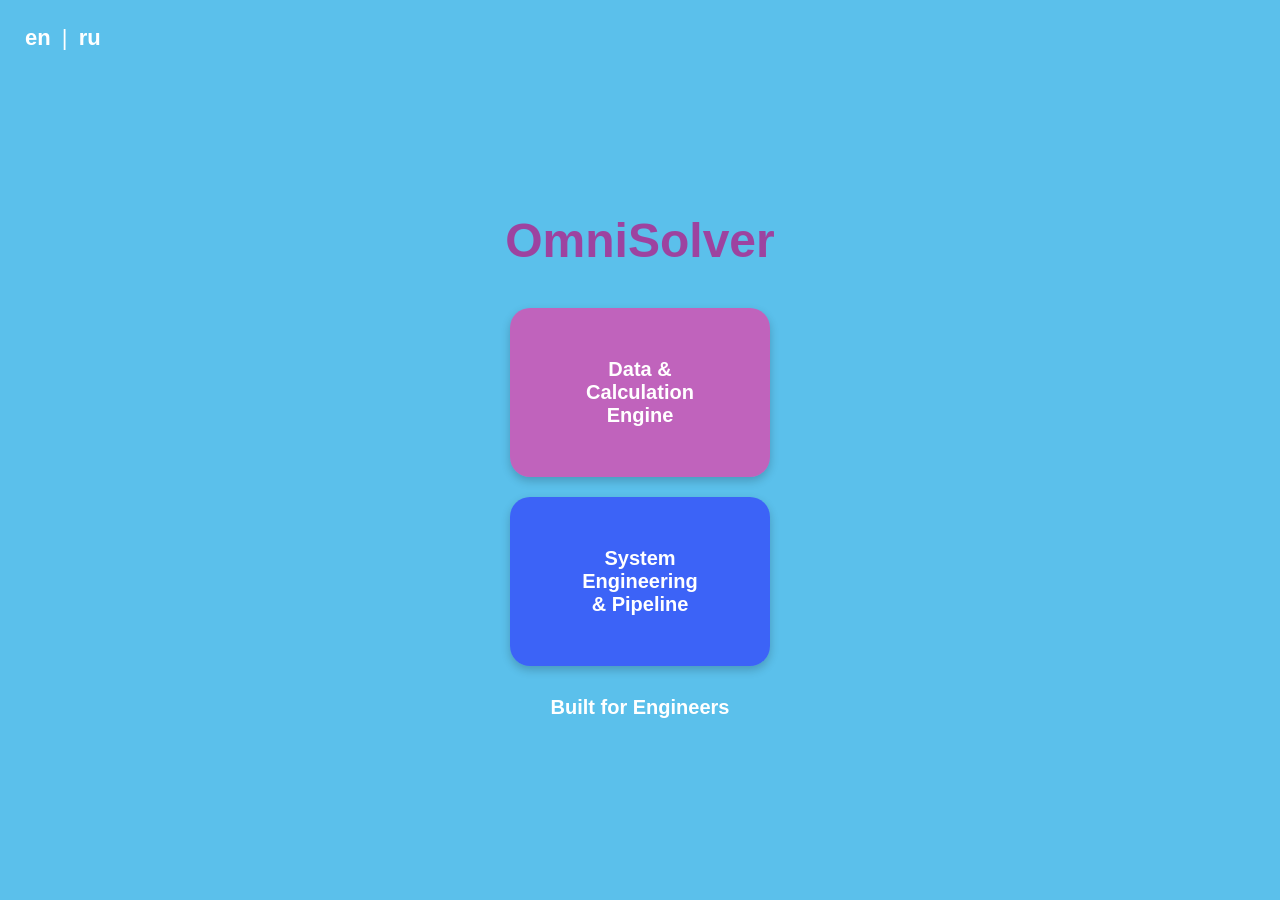
<file: index.html>
<!DOCTYPE html>
<html lang="ru">
<head>
    <meta charset="UTF-8">
    <meta name="viewport" content="width=device-width, initial-scale=1.0">
    <title>OmniSolver</title>
    <link rel="stylesheet" href="style.css">
</head>
<link rel="icon" type="image/png" href="OmniSolver.png">
<link rel="icon" href="OmniSolver.png">

<body>

    <div class="main-screen">
       <div class="lang-switch" translate="no">
    <div id="google_translate_element" style="display:none;"></div>
    <button onclick="translatePage('en')">en</button> | 
    <button onclick="translatePage('ru')">ru</button>
</div>

        <h1 class="logo notranslate">OmniSolver</h1>

    <a href="engine.html" class="block block-engine"> 
        <p>Data &<br>Calculation<br>Engine</p>
    </a>

    <a href="pipeline.html" class="block block-pipeline"> 
        <p>System<br>Engineering<br>& Pipeline</p>
    </a>

        <div class="footer">Built for Engineers</div>
    </div>

    <script src="script.js"></script>
</body>
</html>
</file>
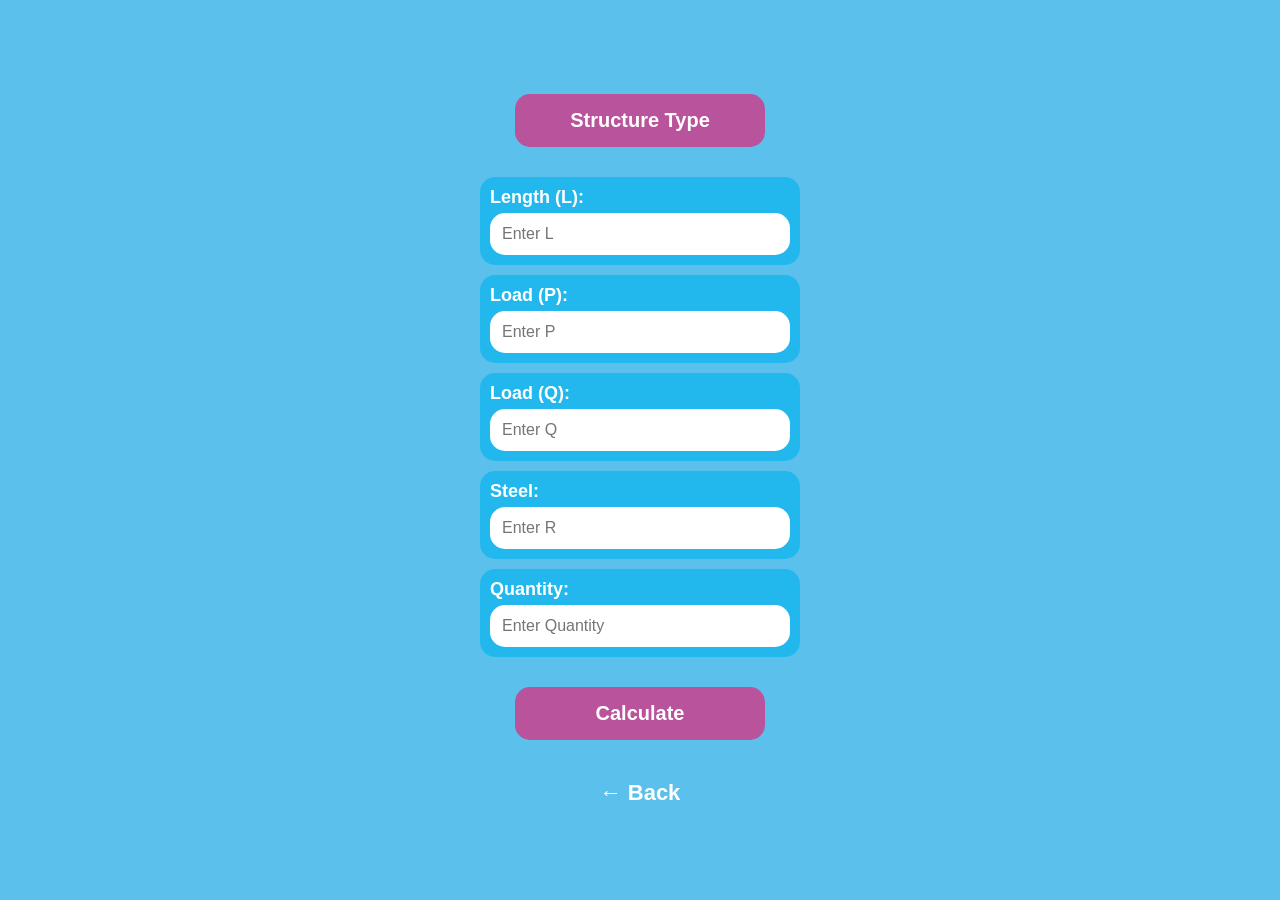
<file: engine.html>
<!DOCTYPE html>
<html lang="ru">
<head>
    <meta charset="UTF-8">
    <meta name="viewport" content="width=device-width, initial-scale=1.0">
    <title>Data & Calculation Engine</title>
    <link rel="stylesheet" href="style.css">
</head>
<body>

    <div class="main-screen">
        <div class="dropdown">
            <button class="dropdown-btn" onclick="toggleMenu()">Structure Type</button>
            <div class="dropdown-content" id="dropdownMenu">
                <a href="#" onclick="selectStructure('Structural Sections')">Structural Sections</a>
                <a href="#" onclick="selectStructure('Hollow Sections')">Hollow Sections</a>
                <a href="#" onclick="selectStructure('Pipes & Tubes')">Tubular Products</a>
                <a href="#" onclick="selectStructure('Bars & Long Products')">Bars & Long Products</a>
                <a href="#" onclick="selectStructure('Plates & Sheets')">Plates & Sheets</a>
            </div>
        </div>

        <div class="input-wrapper">
            <div class="input-label">Length (L):</div>
            <input type="number" id="length" class="input-field" placeholder="Enter L">
        </div>

        <div class="input-wrapper">
            <div class="input-label">Load (P):</div>
            <input type="number" id="loadP" class="input-field" placeholder="Enter P">
        </div>

        <div class="input-wrapper">
            <div class="input-label">Load (Q):</div>
            <input type="number" id="loadQ" class="input-field" placeholder="Enter Q">
        </div>

        <div class="input-wrapper">
            <div class="input-label">Steel:</div>
            <input type="number" id="steel" class="input-field" placeholder="Enter R">
        </div>

        <div class="input-wrapper">
            <div class="input-label">Quantity:</div>
            <input type="number" id="quantity" class="input-field" placeholder="Enter Quantity">
        </div>

        <button class="calculate-btn" onclick="calculate()">Calculate</button>

        <!-- Вынос кнопки Back отдельно, а кнопка margin-top больше по размеру -->
        <div class="back-wrapper">
            <a href="index.html" class="back-button">← Back</a>
        </div>

        <div id="waitScreen" class="wait-screen" style="display:none;">
            <div class="wait-box"><p>Wait...</p></div>
        </div>

        <div id="resultScreen" class="result-screen" style="display:none;">
    <div class="result-box">
        <h2>Result</h2>
        <p id="verdictText" class="verdict">Pass</p>
        <div class="result-item">
    <span class="result-label">Mmax:</span>
    <span class="result-value" id="mmaxValue">0</span>
</div>
<div class="result-item">
    <span class="result-label">Qmax:</span>
    <span class="result-value" id="qmaxValue">0</span>
</div>
<div class="result-item">
    <span class="result-label">Stress:</span>
    <span class="result-value" id="stressValue">0</span>
</div>
<div class="result-item">
    <span class="result-label">Allowable Stress:</span>
    <span class="result-value" id="allowableValue">0</span>
</div>
        <button class="save-btn" onclick="saveResult()">Save</button>
        <button class="no-btn" onclick="closeResult()">No</button>
            </div> <!-- закрывает result-box -->
        </div> <!-- закрывает resultScreen -->
    </div> <!-- закрывает main-screen -->
    <script src="script.js"></script>
</body>
</html>
</file>
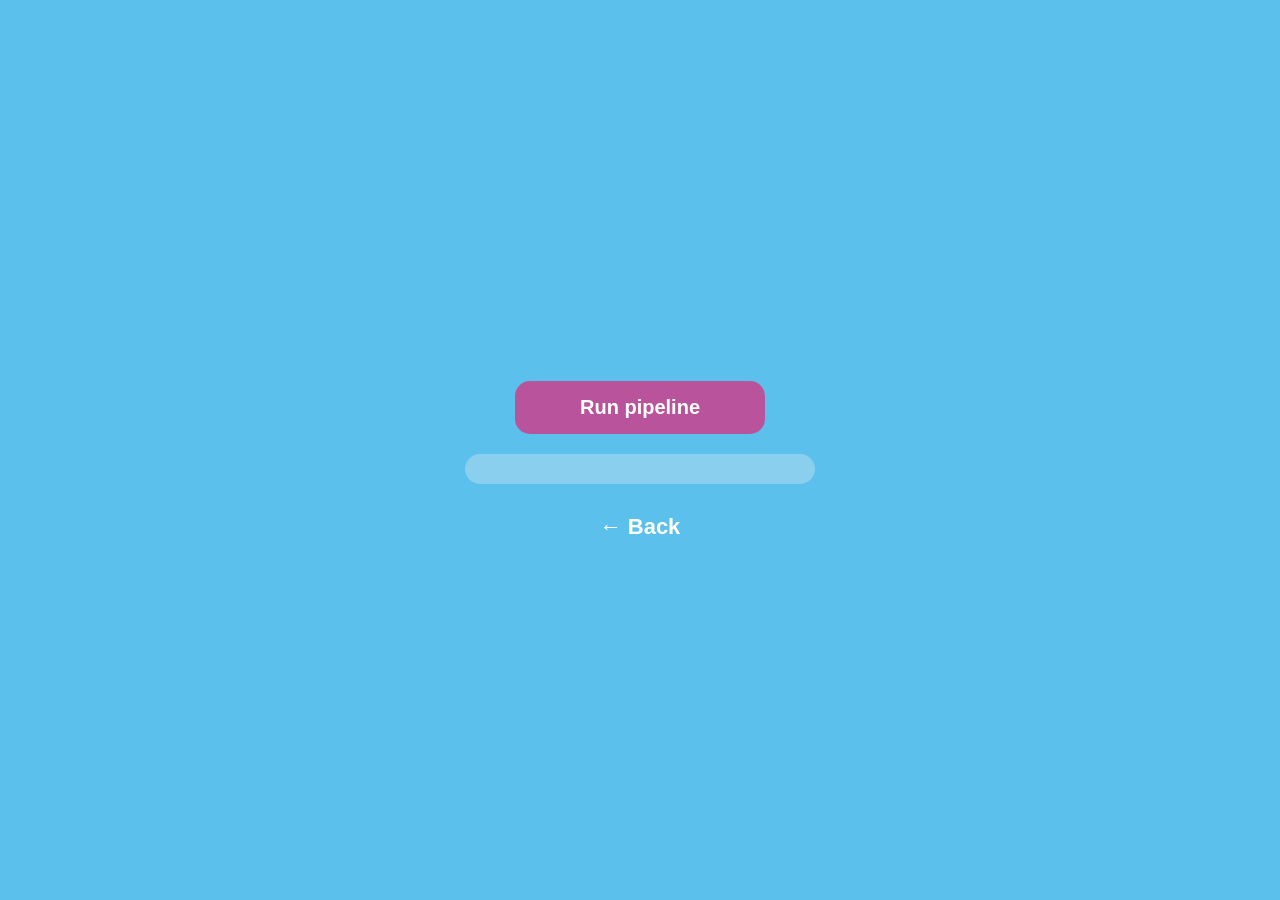
<file: pipeline.html>
<!DOCTYPE html>
<html lang="ru">
<head>
    <meta charset="UTF-8">
    <title>System Engineering & Pipeline</title>
    <link rel="stylesheet" href="style.css">
</head>
<body>
   <div class="main-screen">
    <button class="calculate-btn" onclick="runPipeline()">Run pipeline</button>
<div class="saved-list" id="savedList"></div>

    <div id="waitScreen" class="wait-screen" style="display:none;">
        <div class="wait-box"><p>Wait...</p></div>
    </div>

    <div id="resultScreen" class="result-screen" style="display:none;">
        <div class="result-box">
            <h2>Result</h2>
            <p id="verdictText" class="verdict">Pass</p>
            <div class="result-item">
                <span class="result-label">Mmax:</span>
                <span class="result-value" id="mmaxValue">0</span>
            </div>
            <div class="result-item">
                <span class="result-label">Qmax:</span>
                <span class="result-value" id="qmaxValue">0</span>
            </div>
            <div class="result-item">
                <span class="result-label">Stress:</span>
                <span class="result-value" id="stressValue">0</span>
            </div>
            <div class="result-item">
                <span class="result-label">Allowable Stress:</span>
                <span class="result-value" id="allowableValue">0</span>
            </div>
            <button class="save-btn" onclick="saveResult()">Save</button>
            <button class="no-btn" onclick="closeResult()">No</button>
        </div>
    </div>

    <a href="index.html" class="back-button">← Back</a>
</div>
<script>
    loadSavedCalculations();
</script>
</body>
</html>
</file>
<file: style.css>
body 
{margin: 0;
    padding: 0;
    background-color: #5bc0eb;
    font-family: Arial, sans-serif;
    display: flex;
    justify-content: center;
    align-items: center;
    min-height: 100vh;}

.main-screen 
{text-align: center;
    width: 100%;
    max-width: 400px;
    padding: 20px;}

/* Меню */
.dropdown { position: relative; display: inline-block; margin-bottom: 20px; }
.dropdown-btn 
{background-color: rgba(214, 51, 132, 0.77);
    color: white;
    padding: 15px 30px;
    font-size: 20px;
    font-weight: bold;
    border: none;
    border-radius: 15px;
    cursor: pointer;
    width: 250px;}
.dropdown-content 
{display: none; position: absolute; background-color: white;
    min-width: 250px; border-radius: 15px;
    box-shadow: 0 8px 16px rgba(0,0,0,0.2); z-index: 1;}
.dropdown-content a 
{color: #d63384; padding: 12px 16px; text-decoration: none;
    display: block; font-size: 18px; text-align: center;}

.dropdown-content a:hover { background-color: #f1f1f1; }

/* Поля ввода */
.input-wrapper 
{margin: 10px auto;
    width: 300px;
    text-align: left;
    background-color: rgba(0, 180, 240, 0.62);
    border-radius: 15px;
    padding: 10px;}

.input-label 
{color: white;
    font-size: 18px;
    font-weight: bold;
    margin-bottom: 5px;}
.input-field 
{width: 100%;
    padding: 10px;
    border-radius: 15px;
    border: 2px solid transparent;
    font-size: 16px;
    box-sizing: border-box;
    color: #d63384;
    outline: none;}

.input-field:focus 
{border: 2px solid #d63384;}

/* Кнопка Calculate */
.calculate-btn 
{background-color: rgba(214, 51, 132, 0.77);
    color: white;
    padding: 15px 30px;
    font-size: 20px;
    font-weight: bold;
    border: none;
    border-radius: 15px;
    margin-top: 20px;
    cursor: pointer;
    width: 250px;}
/* Кнопка Назад */
.back-wrapper { margin-top: 40px; text-align: center; }
.back-button 
{color: white;
    text-decoration: none;
    font-size: 22px;
    font-weight: bold;
    margin-top: 30px;
    display: block;}

/* Окно Wait */
.wait-screen 
{position: fixed; top: 0; left: 0; width: 100%; height: 100%;
    background-color: rgba(91, 192, 235, 0.9);
    display: flex; justify-content: center; align-items: center;}
.wait-box 
{background-color: rgba(255, 255, 255, 0.8);
    border-radius: 30px;
    padding: 50px 100px;}
.wait-box p { color: #d63384; font-size: 40px; font-weight: bold; margin: 0; }

/* Окно результатов */
.result-screen 
{position: fixed; top: 0; left: 0; width: 100%; height: 100%;
    background-color: #5bc0eb;
    display: flex; justify-content: center; align-items: center;}
.result-box { background-color: #5bc0eb; padding: 40px; text-align: center; width: 300px; }
.result-box h2 
{background-color: rgba(214, 51, 132, 0.75);
    color: white;
    padding: 20px 0;
    border-radius: 20px;
    margin: 0 auto 20px auto;
    display: block;
    font-size: 32px;
    font-weight: bold;
    width: 250px;
    text-align: center;}
    .verdict 
    {background-color: rgba(59, 142, 240, 0.62);
    color: white;
    font-size: 32px;
    font-weight: bold;
    padding: 20px 0;
    border-radius: 20px;
    margin: 0 auto 40px auto;
    display: block;
    width: 250px;
    text-align: center;}
.result-item 
{display: flex;
    align-items: center;
    justify-content: center;
    gap: 10px;
    margin: 8px auto;}
.result-label 
{background-color: rgba(0, 180, 240, 0.86);
    color: white;
    padding: 10px 15px;
    border-radius: 15px;
    font-size: 20px;
    font-weight: bold;
    min-width: 120px;
    text-align: center;}
.result-value 
{background-color: rgba(255, 255, 255, 0.86);
    color: #d63384;
    padding: 10px 15px;
    border-radius: 15px;
    font-size: 20px;
    width: 150px;
    text-align: center;}
.save-btn 
{background-color: rgba(214, 51, 132, 0.81);
    color: white;
    padding: 20px 0;
    font-size: 32px;
    font-weight: bold;
    border: none;
    border-radius: 20px;
    margin-top: 20px;
    cursor: pointer;
    display: block;
    width: 250px;
    margin-left: auto;
    margin-right: auto;}
.no-btn 
{background: none;
    border: none;
    color: white;
    font-size: 22px;
    font-weight: bold;
    margin-top: 10px;
    cursor: pointer;
    display: block;
    margin-left: auto;
    margin-right: auto;}
    /* === Главная страница === */
.lang-switch 
{position: absolute;
    top: 20px;
    left: 20px;
    color: white;
    font-size: 22px;}

.lang-switch button 
{background: none;
    border: none;
    color: white;
    font-size: 22px;
    font-weight: bold;
    cursor: pointer;
    padding: 5px;}

.logo 
{color: rgba(194, 0, 120, 0.65);
    font-size: 48px;
    margin-bottom: 40px;}

.block 
{display: block;
    text-decoration: none;
    padding: 30px;
    border-radius: 20px;
    color: white;
    font-size: 20px;
    font-weight: bold;
    margin: 20px auto;
    width: 200px;
    box-shadow: 0 4px 10px rgba(0,0,0,0.2);}

.block-engine 
{background-color: rgba(255, 42, 161, 0.62);}

.block-pipeline 
{background-color: rgba(42, 42, 255, 0.62);}

.arrow 
{font-size: 40px;
    color: white;
    margin: 10px 0;}

.footer 
{color: white;
    font-size: 20px;
    font-weight: bold;
    margin-top: 30px;
    text-align: center;
    position: static;
    width: auto;}

.saved-list 
{max-height: 200px;
    overflow-y: auto;
    margin: 20px auto;
    width: 320px;
    background-color: rgba(168, 216, 240, 0.62);
    border-radius: 15px;
    padding: 15px;}

.saved-item 
{background-color: white;
    color: #d63384;
    padding: 10px;
    border-radius: 10px;
    margin: 5px 0;
    cursor: pointer;
    text-align: center;}
</file>
